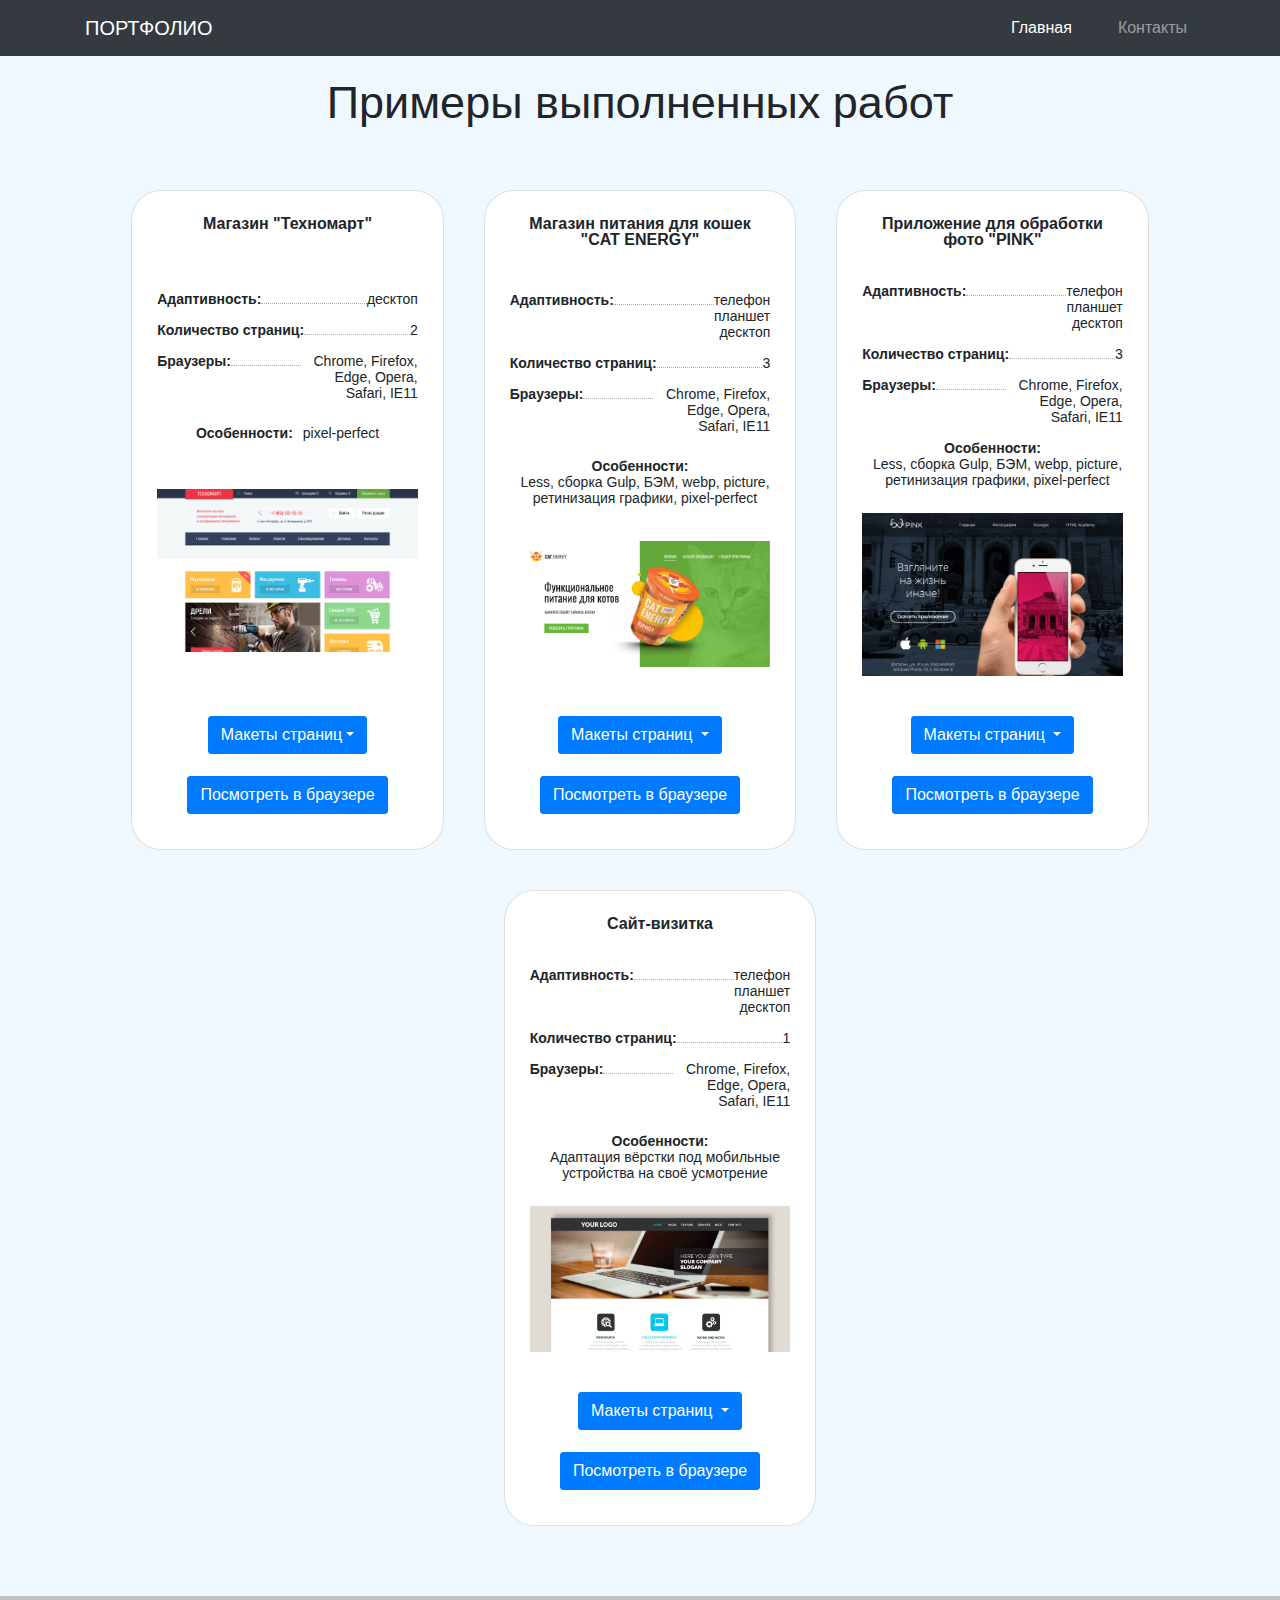
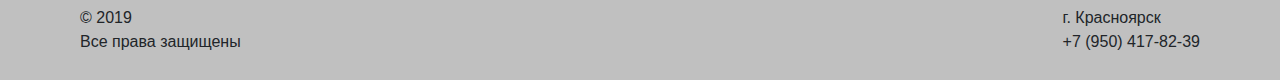
<file: index.html>
<!DOCTYPE html>
<html lang="en">
<head>
  <meta charset="UTF-8">
  <meta name="viewport" content="width=device-width, initial-scale=1.0">
  <link rel="stylesheet" href="bootstrap/css/bootstrap.min.css">
  <link href="style.css" rel="stylesheet">
  <title>Сайт-портфолио</title>
</head>
<body>
<header>
  <nav class="navbar navbar-expand-lg navbar-dark bg-dark">
    <div class="container">
      <a class="navbar-brand" href="#">Портфолио</a>
      <button class="navbar-toggler" type="button" data-toggle="collapse" data-target="#navbarSupportedContent" aria-controls="navbarSupportedContent" aria-expanded="false" aria-label="Toggle navigation">
        <span class="navbar-toggler-icon"></span>
      </button>

      <div class="collapse navbar-collapse" id="navbarSupportedContent">
        <ul class="navbar-nav">
          <li class="nav-item active">
            <a class="nav-link" href="#">Главная</a>
          </li>
<!--          <li class="nav-item">-->
<!--            <a class="nav-link" href="#">Работы</a>-->
<!--          </li>-->
          <li class="nav-item">
            <a class="nav-link" href="contacts.html">Контакты</a>
          </li>
        </ul>
      </div>
    </div>
  </nav>
</header>

<main class="main">
  <div class="container">
    <h2 class="title">Примеры выполненных работ</h2>
  </div>
  <div class="container-fluid">
    <ul class="list-group row">
      <li class="list-group-item col-sm-12 col-md-5 col-lg-5 col-xl-3">
        <h3 class="project-title">Магазин "Техномарт"</h3>
        <ul class="project-list">
          <li class="project-item d-flex row">
            <p class="project-type m-0">Адаптивность:</p>
            <div></div>
            <p class="project-description m-0 text-right">десктоп</p>
          </li>
          <li class="project-item d-flex row">
            <p class="project-type m-0">Количество страниц:</p>
            <div></div>
            <p class="project-description m-0 text-right">2</p>
          </li>
          <li class="project-item d-flex mb-4 row">
            <p class="project-type m-0 text-left">Браузеры:</p>
            <div></div>
            <p class="project-description m-0 text-right">Chrome, Firefox, Edge, Opera, Safari, IE11</p>
          </li>
          <li class="project-item justify-content-center text-center row">
            <p class="project-type m-0 ">Особенности:</p>
            <span class="project-description">pixel-perfect</span>
          </li>
        </ul>
        <div class="project-photo">
          <img src="img/technomart-index-cut.jpg" alt="Макет проекта Техномарт">
        </div>
        <div class="project-buttons">
          <div class="dropdown">
            <a class="btn btn-primary dropdown-toggle" href="#" role="button" id="dropdownMenuLink-1" data-toggle="dropdown" aria-haspopup="true" aria-expanded="false">Макеты страниц</a>
            <div class="dropdown-menu" aria-labelledby="dropdownMenuLink-1">
              <a class="dropdown-item" href="927803-technomart/preview/technomart-index.jpg">Главная</a>
              <a class="dropdown-item" href="927803-technomart/preview/technomart-catalog.jpg">Каталог</a>
            </div>
          </div>
          <a class="btn btn-primary" href="927803-technomart/index.html">Посмотреть в браузере</a>
        </div>
      </li>
      <li class="list-group-item col-sm-12 col-md-5 col-lg-5 col-xl-3">
        <h3 class="project-title">Магазин питания для кошек "CAT ENERGY"</h3>
        <ul class="project-list">
          <li class="project-item d-flex row">
            <p class="project-type m-0">Адаптивность:</p>
            <div></div>
            <p class="project-description m-0 text-right">телефон<br>планшет<br>десктоп</p>
          </li>
          <li class="project-item d-flex row">
            <p class="project-type m-0">Количество страниц:</p>
            <div></div>
            <p class="project-description m-0 text-right">3</p>
          </li>
          <li class="project-item d-flex mb-4 row">
            <p class="project-type m-0 text-left">Браузеры:</p>
            <div></div>
            <p class="project-description m-0 text-right">Chrome, Firefox, Edge, Opera, Safari, IE11</p>
          </li>
          <li class="project-item justify-content-center text-center row">
            <p class="project-type m-0 ">Особенности:</p>
            <span class="project-description">Less, сборка Gulp, БЭМ, webp, picture, ретинизация графики, pixel-perfect</span>
          </li>
        </ul>
        <div class="project-photo">
          <img src="img/cat-energy-index-desktop-cut.jpg" alt="Макет проекта Кэт Энерджи">
        </div>
        <div class="project-buttons">
          <div class="dropdown">
            <a class="btn btn-primary dropdown-toggle" href="#" role="button" id="dropdownMenuLink-2" data-toggle="dropdown" aria-haspopup="true" aria-expanded="false">
              Макеты страниц
            </a>
            <div class="dropdown-menu" aria-labelledby="dropdownMenuLink-2">
              <a class="dropdown-item" href="cat-energy/preview/cat-energy-index-mobile.jpg">Главная - телефон</a>
              <a class="dropdown-item" href="cat-energy/preview/cat-energy-index-tablet.jpg">Главная - планшет</a>
              <a class="dropdown-item" href="cat-energy/preview/cat-energy-index-desktop.jpg">Главная - десктоп</a>
              <a class="dropdown-item" href="cat-energy/preview/cat-energy-catalog-mobile.jpg">Каталог - телефон</a>
              <a class="dropdown-item" href="cat-energy/preview/cat-energy-catalog-tablet.jpg">Каталог - планшет</a>
              <a class="dropdown-item" href="cat-energy/preview/cat-energy-catalog-desktop.jpg">Каталог - десктоп</a>
              <a class="dropdown-item" href="cat-energy/preview/cat-energy-form-mobile.jpg">Форма - телефон</a>
              <a class="dropdown-item" href="cat-energy/preview/cat-energy-form-tablet.jpg">Форма - планшет</a>
              <a class="dropdown-item" href="cat-energy/preview/cat-energy-form-desktop.jpg">Форма - десктоп</a>
            </div>
          </div>
          <a class="btn btn-primary" href="cat-energy/build/index.html">Посмотреть в браузере</a>
        </div>
      </li>
      <li class="list-group-item col-sm-12 col-md-5 col-lg-5 col-xl-3">
        <h3 class="project-title">Приложение для обработки фото "PINK"</h3>

        <ul class="project-list">
          <li class="project-item d-flex row">
            <p class="project-type m-0">Адаптивность:</p>
            <div></div>
            <p class="project-description m-0 text-right">телефон<br>планшет<br>десктоп</p>
          </li>
          <li class="project-item d-flex row">
            <p class="project-type m-0">Количество страниц:</p>
            <div></div>
            <p class="project-description m-0 text-right">3</p>
          </li>
          <li class="project-item d-flex row">
            <p class="project-type m-0 mb-4 text-left">Браузеры:</p>
            <div></div>
            <p class="project-description m-0 text-right">Chrome, Firefox, Edge, Opera, Safari, IE11</p>
          </li>
          <li class="project-item justify-content-center text-center row">
            <p class="project-type m-0">Особенности:</p>
            <span class="project-description">Less, сборка Gulp, БЭМ, webp, picture, ретинизация графики, pixel-perfect</span>
          </li>
        </ul>
        <div class="project-photo">
          <img src="img/pink-index-desktop-cut.jpg" alt="Макет проекта Пинк">
        </div>
        <div class="project-buttons">
          <div class="dropdown">
            <a class="btn btn-primary dropdown-toggle" href="#" role="button" id="dropdownMenuLink-3" data-toggle="dropdown" aria-haspopup="true" aria-expanded="false">
              Макеты страниц
            </a>
            <div class="dropdown-menu" aria-labelledby="dropdownMenuLink-3">
              <a class="dropdown-item" href="pink/preview/pink-index-mobile.jpg">Главная - телефон</a>
              <a class="dropdown-item" href="pink/preview/pink-index-tablet.jpg">Главная - планшет</a>
              <a class="dropdown-item" href="pink/preview/pink-index-desktop.jpg">Главная - десктоп</a>
              <a class="dropdown-item" href="pink/preview/pink-photo-mobile.jpg">Фото - телефон</a>
              <a class="dropdown-item" href="pink/preview/pink-photo-tablet.jpg">Фото - планшет</a>
              <a class="dropdown-item" href="pink/preview/pink-photo-desktop.jpg">Фото - десктоп</a>
              <a class="dropdown-item" href="pink/preview/pink-form-mobile.jpg">Форма - телефон</a>
              <a class="dropdown-item" href="pink/preview/pink-form-tablet.jpg">Форма - планшет</a>
              <a class="dropdown-item" href="pink/preview/pink-form-desktop.jpg">Форма - десктоп</a>
            </div>
          </div>
          <a class="btn btn-primary" href="pink/build/index.html">Посмотреть в браузере</a>
        </div>
      </li>
      <li class="list-group-item col-sm-12 col-md-5 col-lg-5 col-xl-3">
        <h3 class="project-title">Сайт-визитка</h3>
        <ul class="project-list">
          <li class="project-item d-flex row">
            <p class="project-type m-0">Адаптивность:</p>
            <div></div>
            <p class="project-description m-0 text-right">телефон<br>планшет<br>десктоп</p>
          </li>
          <li class="project-item d-flex row">
            <p class="project-type m-0">Количество страниц:</p>
            <div></div>
            <p class="project-description m-0 text-right">1</p>
          </li>
          <li class="project-item d-flex mb-4 row">
            <p class="project-type m-0 text-left">Браузеры:</p>
            <div></div>
            <p class="project-description m-0 text-right">Chrome, Firefox, Edge, Opera, Safari, IE11</p>
          </li>
          <li class="project-item justify-content-center text-center row">
            <p class="project-type m-0 ">Особенности:</p>
            <span class="project-description">Адаптация вёрстки под мобильные устройства на своё усмотрение</span>
          </li>
        </ul>
        <div class="project-photo">
          <img src="img/design-cut.jpg" alt="Макет сайта-визитки">
        </div>
        <div class="project-buttons">
          <div class="dropdown">
            <a class="btn btn-primary dropdown-toggle" href="#" role="button" id="dropdownMenuLink-4" data-toggle="dropdown" aria-haspopup="true" aria-expanded="false">
              Макеты страниц
            </a>
            <div class="dropdown-menu" aria-labelledby="dropdownMenuLink-4">
              <a class="dropdown-item" href="profitlab/img/design.jpg">Главная</a>
            </div>
          </div>
          <a class="btn btn-primary" href="profitlab/index.html">Посмотреть в браузере</a>
        </div>
    </ul>
  </div>


</main>

<footer class="footer">
  <div class="container">
    <p class="footer-rights">
      © 2019<br>
      Все права защищены
    </p>
    <p class="footer-contacts">г. Красноярск<br>
      +7 (950) 417-82-39
    </p>
  </div>
</footer>

<script src="https://code.jquery.com/jquery-3.3.1.slim.min.js" integrity="sha384-q8i/X+965DzO0rT7abK41JStQIAqVgRVzpbzo5smXKp4YfRvH+8abtTE1Pi6jizo" crossorigin="anonymous"></script>
<script src="bootstrap/js/bootstrap.bundle.min.js"></script>

<!--<script src="https://cdnjs.cloudflare.com/ajax/libs/popper.js/1.14.7/umd/popper.min.js" integrity="sha384-UO2eT0CpHqdSJQ6hJty5KVphtPhzWj9WO1clHTMGa3JDZwrnQq4sF86dIHNDz0W1" crossorigin="anonymous"></script>-->
<!--<script src="https://stackpath.bootstrapcdn.com/bootstrap/4.3.1/js/bootstrap.min.js" integrity="sha384-JjSmVgyd0p3pXB1rRibZUAYoIIy6OrQ6VrjIEaFf/nJGzIxFDsf4x0xIM+B07jRM" crossorigin="anonymous"></script>-->
</body>
</html>
</file>
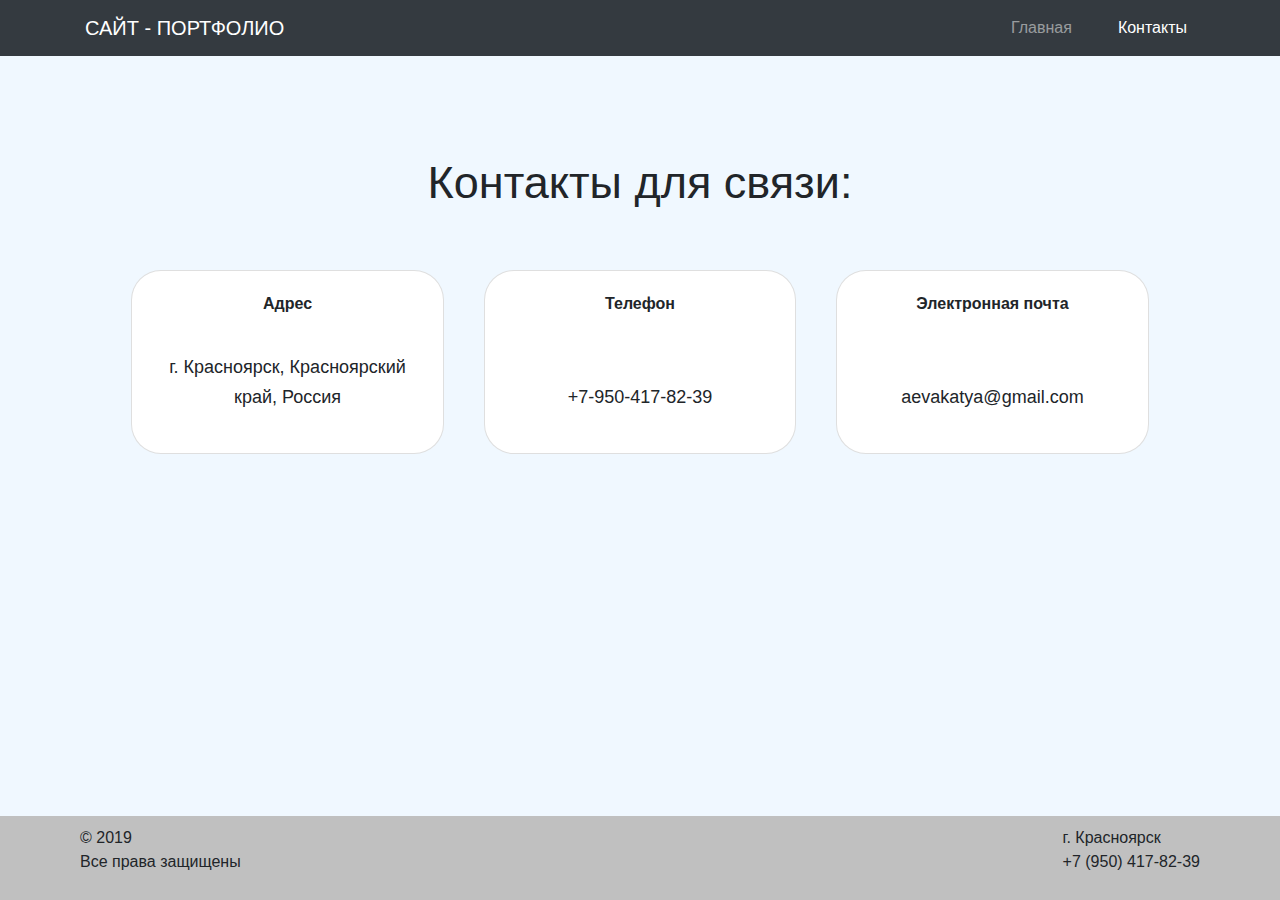
<file: contacts.html>
<!DOCTYPE html>
<html lang="en">
<head>
  <meta charset="UTF-8">
  <link rel="stylesheet" href="https://stackpath.bootstrapcdn.com/bootstrap/4.3.1/css/bootstrap.min.css" integrity="sha384-ggOyR0iXCbMQv3Xipma34MD+dH/1fQ784/j6cY/iJTQUOhcWr7x9JvoRxT2MZw1T" crossorigin="anonymous">
  <link href="style.css" rel="stylesheet">
  <title>Сайт-портфолио</title>
</head>
<body>
<header>
  <nav class="navbar navbar-expand-lg navbar-dark bg-dark">
    <div class="container">
      <a class="navbar-brand" href="index.html">Сайт - портфолио</a>
      <button class="navbar-toggler" type="button" data-toggle="collapse" data-target="#navbarSupportedContent" aria-controls="navbarSupportedContent" aria-expanded="false" aria-label="Toggle navigation">
        <span class="navbar-toggler-icon"></span>
      </button>

      <div class="collapse navbar-collapse" id="navbarSupportedContent">
        <ul class="navbar-nav">
          <li class="nav-item">
            <a class="nav-link" href="index.html">Главная</a>
          </li>
<!--          <li class="nav-item">-->
<!--            <a class="nav-link" href="#">Работы</a>-->
<!--          </li>-->
          <li class="nav-item active">
            <a class="nav-link" href="#">Контакты</a>
          </li>
        </ul>
      </div>
    </div>
  </nav>
</header>

<main class="main inner-page">
  <div class="container">
    <h2 class="title">Контакты для связи:</h2>
  </div>

  <div class="container-fluid">
    <ul class="list-group row">
      <li class="list-group-item col-sm-12 col-lg-5 col-xl-3">
        <h3 class="contacts-title">Адрес</h3>
        <p class="contacts-description">
          г. Красноярск, Красноярский край, Россия
        </p>
      </li>
      <li class="list-group-item col-sm-12 col-lg-5 col-xl-3">
        <h3 class="contacts-title">Телефон</h3>
        <p class="contacts-description">
          +7-950-417-82-39
        </p>
      </li>
      <li class="list-group-item col-sm-12 col-lg-5 col-xl-3">
        <h3 class="contacts-title">Электронная почта</h3>
        <p class="contacts-description">
          aevakatya@gmail.com
        </p>
      </li>
    </ul>
  </div>

</main>

<footer class="footer">
  <div class="container">
    <p class="footer-rights">
      © 2019<br>
      Все права защищены
    </p>
    <p class="footer-contacts">г. Красноярск<br>
      +7 (950) 417-82-39
    </p>
  </div>
</footer>
</body>
</html>
</file>
<file: style.css>
.main {
    min-height: calc(100vh - 140px);
    background-color: aliceblue;
    /*padding-bottom: 40px;*/
}

header .navbar-brand {
    text-transform: uppercase;
    color: mediumblue;
}

header .navbar-brand:hover,
header .navbar-brand:focus {
    opacity: 0.5;
}

header .navbar-brand:active {
    opacity: 0.3;
}

header .btn {
    margin-left: 20px;
}

.navbar-collapse {
    justify-content: flex-end;
}

header .nav-item {
    margin-left: 30px;
}

.title {
    margin-bottom: 30px;
    display: block;
    font-size: 45px;
    font-weight: 400;
    text-align: center;
}

.main .container {
    padding-top: 20px;
}

.list-group {
    margin: 0;
    padding: 30px 0;
    flex-direction: row;
    justify-content: center;
    flex-wrap: wrap;
}

.list-group-item {
    display: flex;
    flex-wrap: wrap;
    flex-direction: column;
    padding: 25px 25px 35px;
    margin-bottom: 40px;
    text-align: center;
    justify-content: space-between;

    border-radius: 30px;
}

.list-group-item:last-child {
    margin-bottom: 40px;
}

.list-group-item:first-child,
.list-group-item:last-child {
    border-radius: 30px;
}

.list-group-item .btn {
    border-radius: 3px;
    margin: 0 -5px 0;
    align-self: center;
}

.project-title {
    margin-bottom: 35px;
    font-size: 16px;
    line-height: 16px;
    font-weight: 700;
}

.project-list {
    padding: 0 0 10px;
    list-style: none;
    font-size: 14px;
    line-height: 16px;
    text-align: left;
}

.project-item {
    margin-left: 0;
    margin-right: 0;
    flex-wrap: wrap;
    align-items: flex-start;
    margin-bottom: 15px;
}

.project-item div {
    position: relative;
    top: 12px;
    flex-grow: 1;
    border-bottom: 1px dotted rgba(94, 92, 92, 0.5);
}

.project-type {
    padding: 0;
    font-weight: 700;
}


.project-description {
    padding: 0;
    max-width: 45%;
}

.project-item:last-child .project-description {
    margin-left: 10px;
    max-width: 100%;
}

.project-photo {
    margin-bottom: 40px;
    width: 100%;
    min-height: 10px;
}

.project-photo img {
    width: 100%;
}

.inner-page {
    padding-top: 80px;
}

.inner-page .list-group-item {
    padding-bottom: 25px;
}

.contacts-title {
    margin-bottom: 40px;
    font-size: 16px;
    line-height: 16px;
    font-weight: 700;
}

.contacts-description {
    font-size: 18px;
    line-height: 30px;
}

.dropdown {
    min-height: 60px;
}

.footer {
    background-color: silver;
}

.footer .container {
    padding: 10px;
    display: flex;
    flex-direction: row;
    justify-content: space-between;
}

@media (min-width: 768px) {
    .list-group-item:nth-child(2n) {
        margin-left: 20px;
    }
}

@media (min-width: 1200px) {
    .list-group-item:last-child {
        margin-bottom: 40px;
    }

    .list-group-item:nth-child(2n) {
        margin-left: 40px;
    }

    .list-group-item:nth-child(3n) {
        margin-left: 40px;
    }
}
</file>
